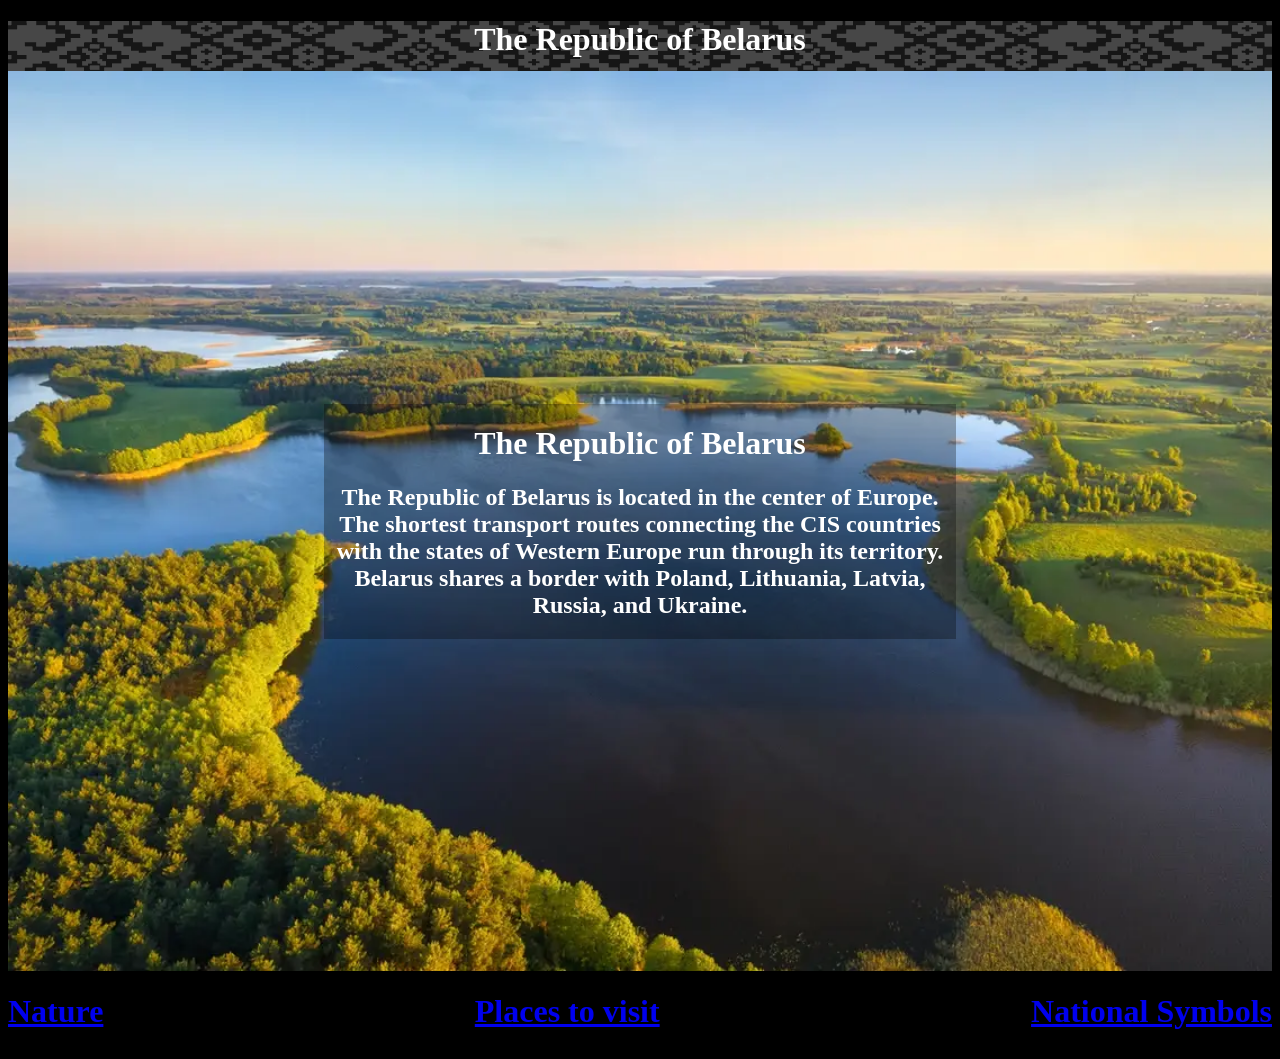
<file: index.html>
<!DOCTYPE html>
<html lang="en">
<head>
    <meta charset="UTF-8">
    <meta name="viewport" content="width=device-width, initial-scale=1.0">
    <title>Belarus</title>
    <link rel="stylesheet" href="css/styles.css">
    <link rel="icon" href="images/watermelon.jpg">
</head>
<body>
    <header class="header"><h1 class="republic">The Republic of Belarus</h1></header>
    
    <div class="belarusimage">
        <div class="divatext">
        <h1 class="text" >The Republic of Belarus</h1>
        <h2 style="color: white;">The Republic of Belarus is located in the center of Europe. The shortest transport routes connecting the CIS countries with the states of Western Europe run through its territory. Belarus shares a border with Poland, Lithuania, Latvia, Russia, and Ukraine.</h2>
    </div> </div>
    <div class="aaa">
        <h1><a href="nature.html  ">Nature</a></h1>
        <h1><a href="places_to_visit.html">Places to visit</a></h1>
        <h1><a href="symbols.html">National Symbols</a></h1>
    </div>
</body>
</html>
</file>
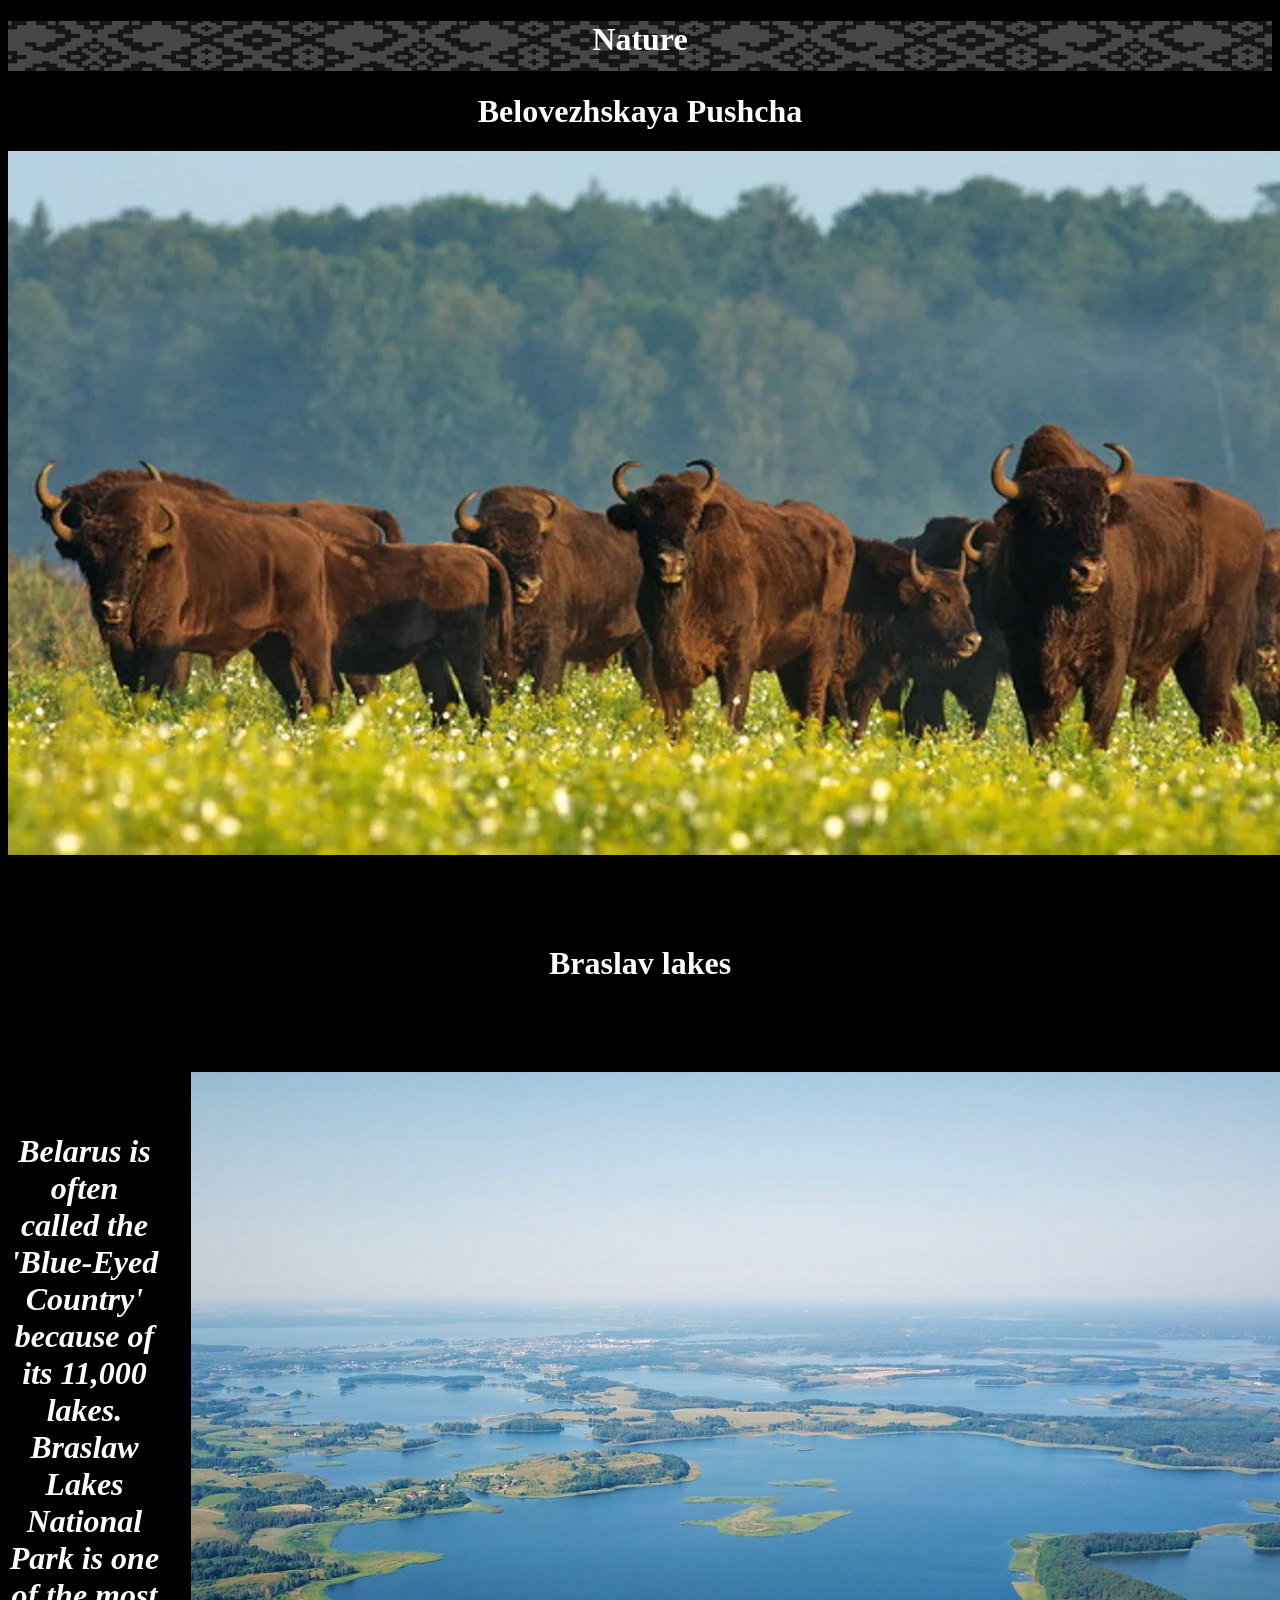
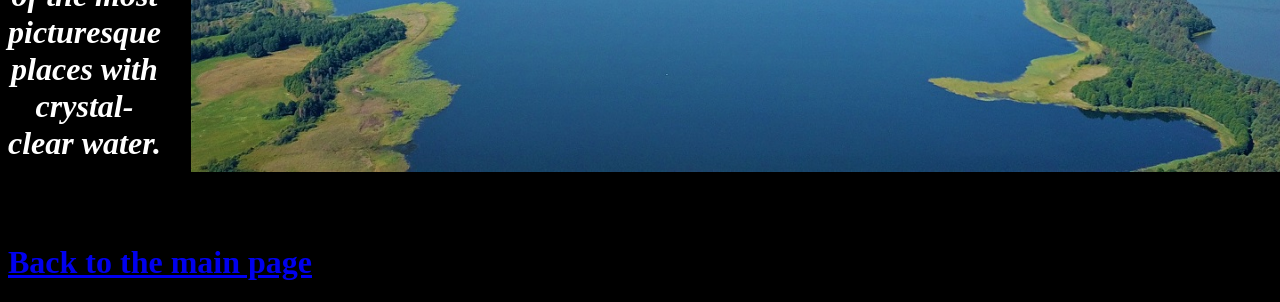
<file: nature.html>
<!DOCTYPE html>
<html lang="en">
<head>
    <meta charset="UTF-8">
    <meta name="viewport" content="width=device-width, initial-scale=1.0">
    <title>Nature</title>
    <link rel="stylesheet" href="css/nature.css">
    <header class="header"><h1 class="republic" style="color: white;text-align: center;">Nature</h1></header>
    <link rel="icon" href="images/image.png">
</head>
<body style="background-color: black;">
    <div>
        <h1 class="center">Belovezhskaya Pushcha</h1>
    <div class="Pushcha" ><img src="images/7d9e88a8-f178-4098-bea5-48d960920605.selcdn.webp">
        <h1 class="pu"><i class="center" >One of the oldest primeval forests in Europe. It is home to the European bison (Zubr), the national symbol of Belarusian wildlife.</i></h1>

    </div>
    </div>
    <div>
        <h1 class="center" style="margin-top: 90px;
        margin-bottom: 90px;"><b>Braslav lakes</b></h1>
       <div class="Pushcha">
        <h1 class="center"><i>Belarus is often called the 'Blue-Eyed Country' because of its 11,000 lakes. Braslaw Lakes National Park is one of the most picturesque places with crystal-clear water.</i></h1>
        <img src="images/BraslawLakes3.jpg" class="Braslav" style="margin-bottom: 50px;">
       </div>
    </div>
    <h1><a href="index.html">Back to the main page</a></h1>
</body>
</html>
</file>
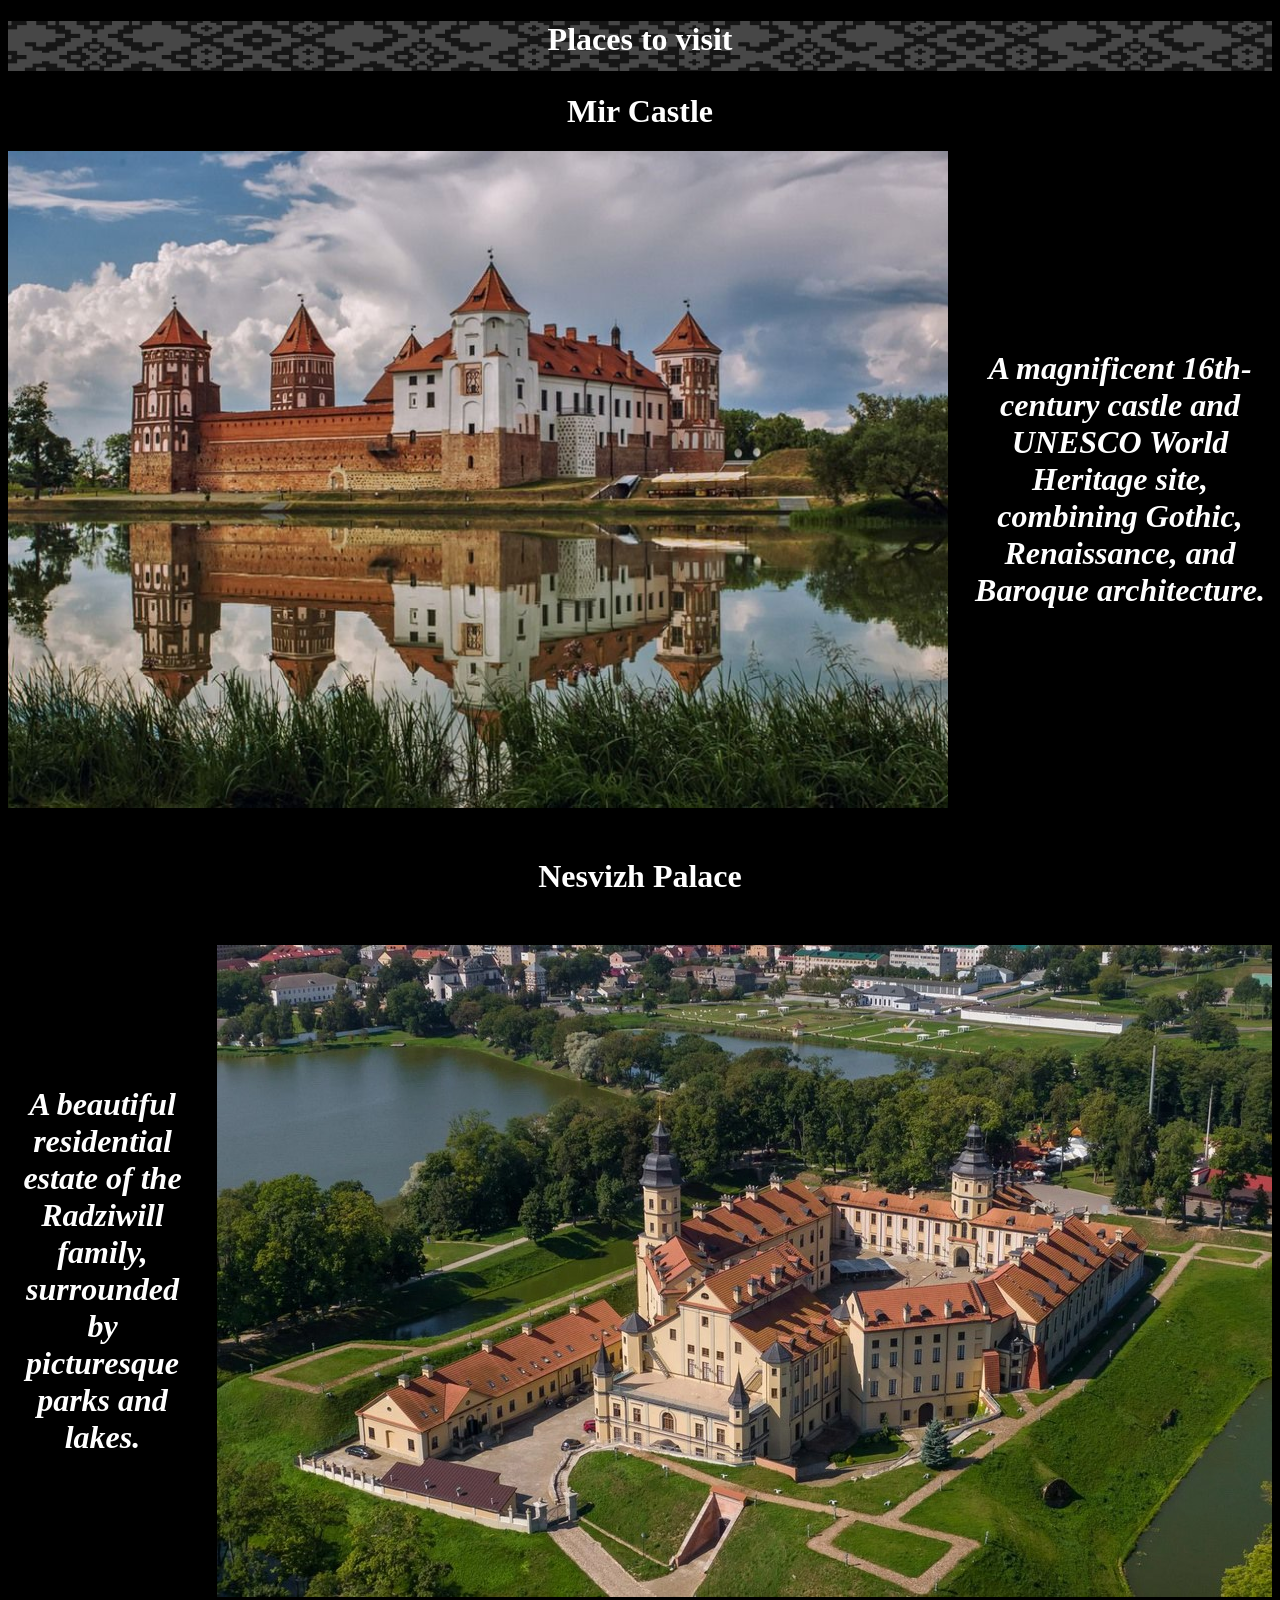
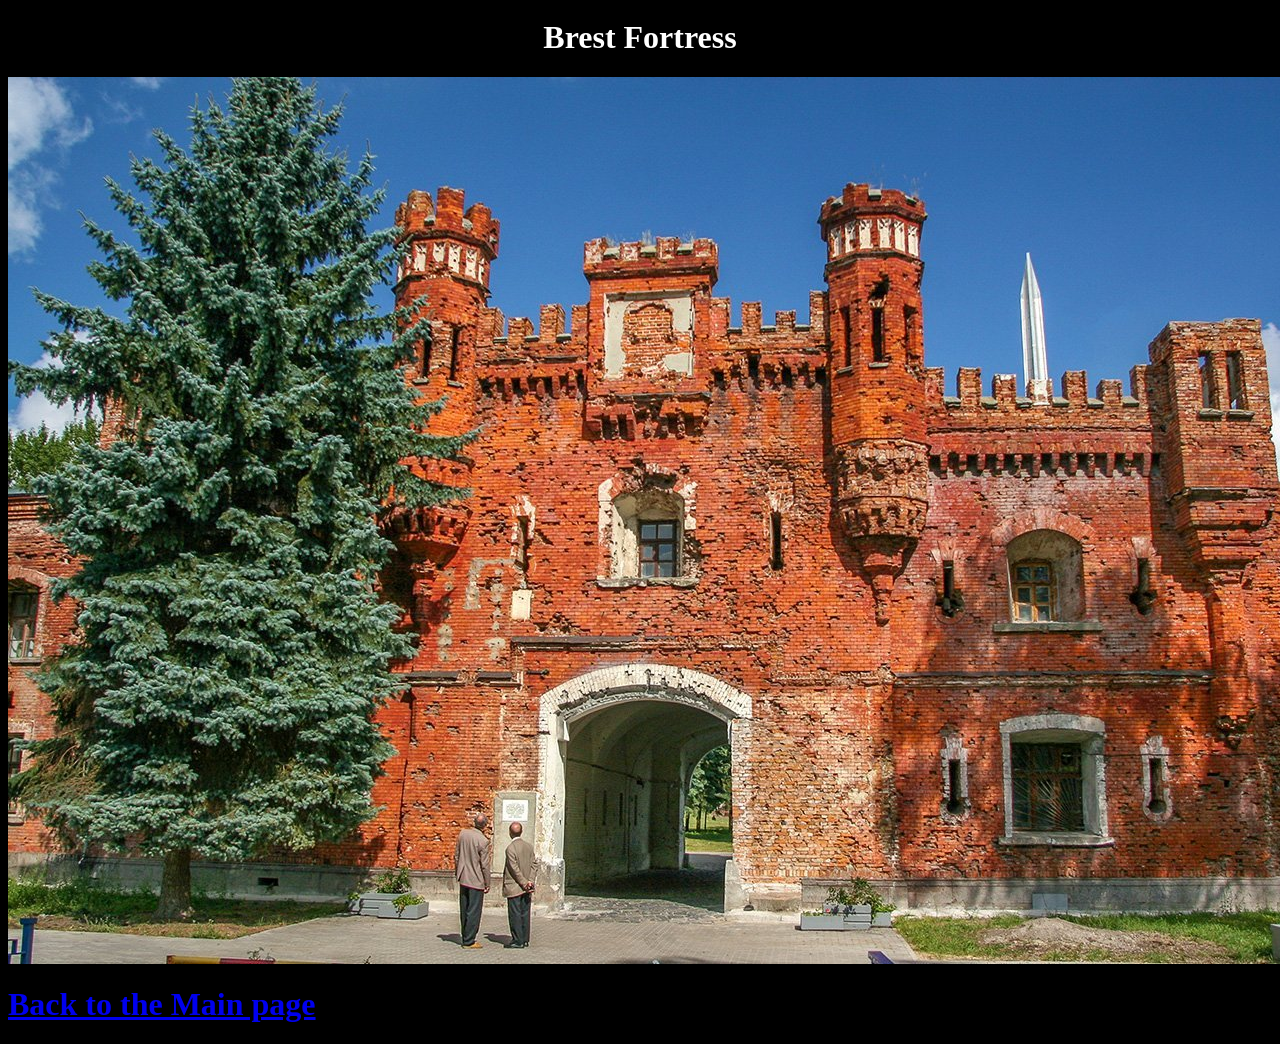
<file: places_to_visit.html>
<!DOCTYPE html>
<html lang="en">
<head>
    <meta charset="UTF-8">
    <meta name="viewport" content="width=device-width, initial-scale=1.0">
    <title>Places to visit</title>
    <link rel="icon" href="images/image.png">
    <header class="header"><h1 class="center">Places to visit</h1></header>
    <link rel="stylesheet" href="css/places_to_visit.css">
</head>
<body style="background-color: black;">
    <div>
        <h1 class="center"><b>Mir Castle</b></h1>
        <div class="flex">
            <img src="images/05.png" alt="" style="width: 140%;">
            <h1 class="center" style="color: white;"><i>A magnificent 16th-century castle and UNESCO World Heritage site, combining Gothic, Renaissance, and Baroque architecture.</i></h1>

        </div>
    </div>
    <div>
        <h1 class="center" style="margin-top: 50px; margin-bottom: 50px;">Nesvizh Palace</h1>
        <div class="flex">
            <h1 class="center"><i>A beautiful residential estate of the Radziwill family, surrounded by picturesque parks and lakes.</i></h1>
            <img src="images/Screenshot_2564.jpg" alt="" style="width: 150%;">
        </div>
    </div>
    <div >
        <h1 class="center">Brest Fortress</h1>
        <div class="flex">
            <img src="images/brest.jpg" alt="">
            <h1 class="center"><i>A famous historical monument dedicated to the heroism of soldiers during World War II.</i></h1>
        </div>
    </div>
    <h1><a href="index.html">Back to the Main page</a></h1>
</body>
</html>
</file>
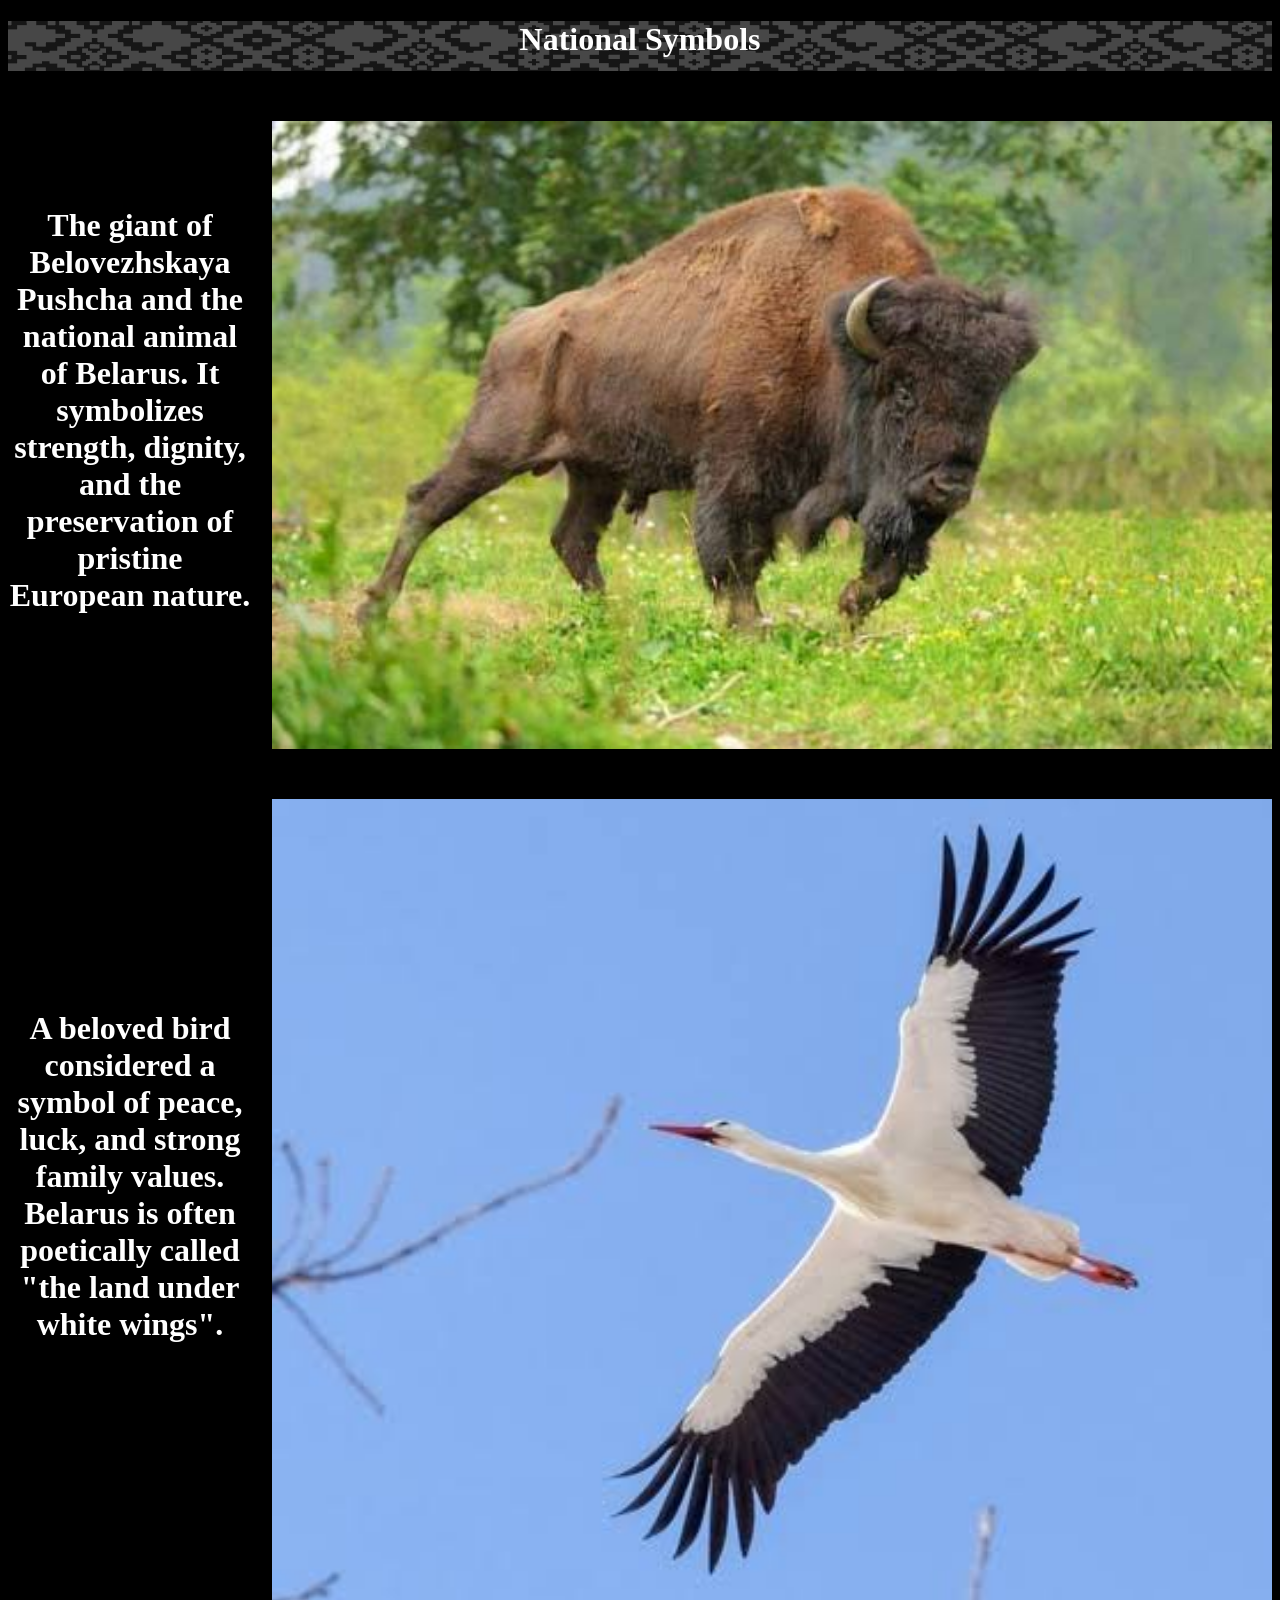
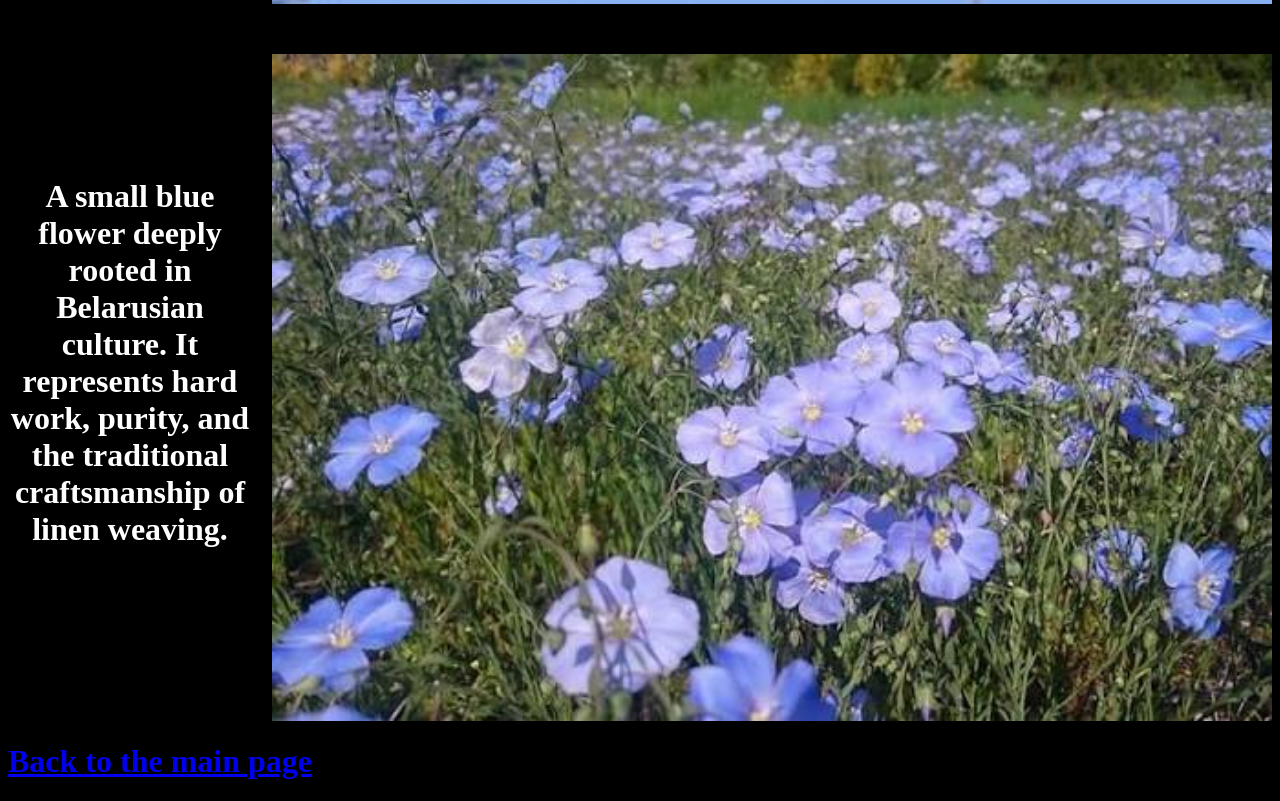
<file: symbols.html>
<!DOCTYPE html>
<html lang="en">
<head>
    <meta charset="UTF-8">
    <meta name="viewport" content="width=device-width, initial-scale=1.0">
    <title>The National Symbols of Belarus</title>
    <link rel="stylesheet" href="css/symbols.css">
    <header class="header"><h1 class="republic" style="color: white;text-align: center;">National Symbols</h1></header>
    <link rel="icon" href="images/image.png">
</head>
<body style="background-color: black;">
    <div class="flex">
        <h1 class="center">The giant of Belovezhskaya Pushcha and the national animal of Belarus. It symbolizes strength, dignity, and the preservation of pristine European nature.</h1>
        <img src="images/zubr.jpg" style="min-width: 1000px; margin-top: 50px;" alt="">
    </div>
    <div class="flex">
        <h1 class="center">A beloved bird considered a symbol of peace, luck, and strong family values. Belarus is often poetically called "the land under white wings".</h1>
        <img src="images/stork.jpg" style="min-width: 1000px; margin-top: 50px;" alt="">
    </div>
    <div class="flex">
        <h1 class="center">A small blue flower deeply rooted in Belarusian culture. It represents hard work, purity, and the traditional craftsmanship of linen weaving.</h1>
        <img src="images/дут.jpg" style="min-width: 1000px; margin-top: 50px;" alt="">
    </div>
    <h1><a href="index.html">Back to the main page</a></h1>
</body>
</html>
</file>
<file: css/styles.css>
.republic {
    text-align: center;
    color: white;
}
.header{
    height: 50px;;
    background-image:url("../images/belarus.png");}
.text{
    text-align: center;
    color: white;
    
}
.belarusimage{
    min-height: 900px;
    width: 100%;
    background-image: url("../images/беларусь-iStock-1221700630.webp");
    background-size: cover;
    background-repeat: no-repeat;
    display: flex;
    justify-content: center;
    align-items: center
}


.divatext{
    background: rgba(0, 0, 0, 0.3);
    color: whitesmoke;
    width: 50%;
    text-align: center;
}

body{
    background-color: black;
}
.aaa{
    display: flex;
    justify-content:space-between;
}
</file>
<file: css/nature.css>
header{
    height: 50px;;
    background-image:url("../images/belarus.png");}
.Pushcha{
    display: flex;
    flex-direction: row;
    justify-content: space-between;
    align-items: center;
    gap: 30px;
}
.center{
    color: white;
    text-align: center;
}
.Braslav{
    height: 700px;
}
</file>
<file: css/places_to_visit.css>
header{
    height: 50px;;
    background-image:url("../images/belarus.png");}
.center{
    color: white;
    text-align: center;
}
.flex{
    display: flex;
    gap: 20px;
    align-items: center;
}
</file>
<file: css/symbols.css>
header{
    height: 50px;;
    background-image:url("../images/belarus.png");}
.center{
    color: white;
    text-align: center;
}
.flex{
    display: flex;
    gap: 20px;
    align-items: center;
}
</file>
